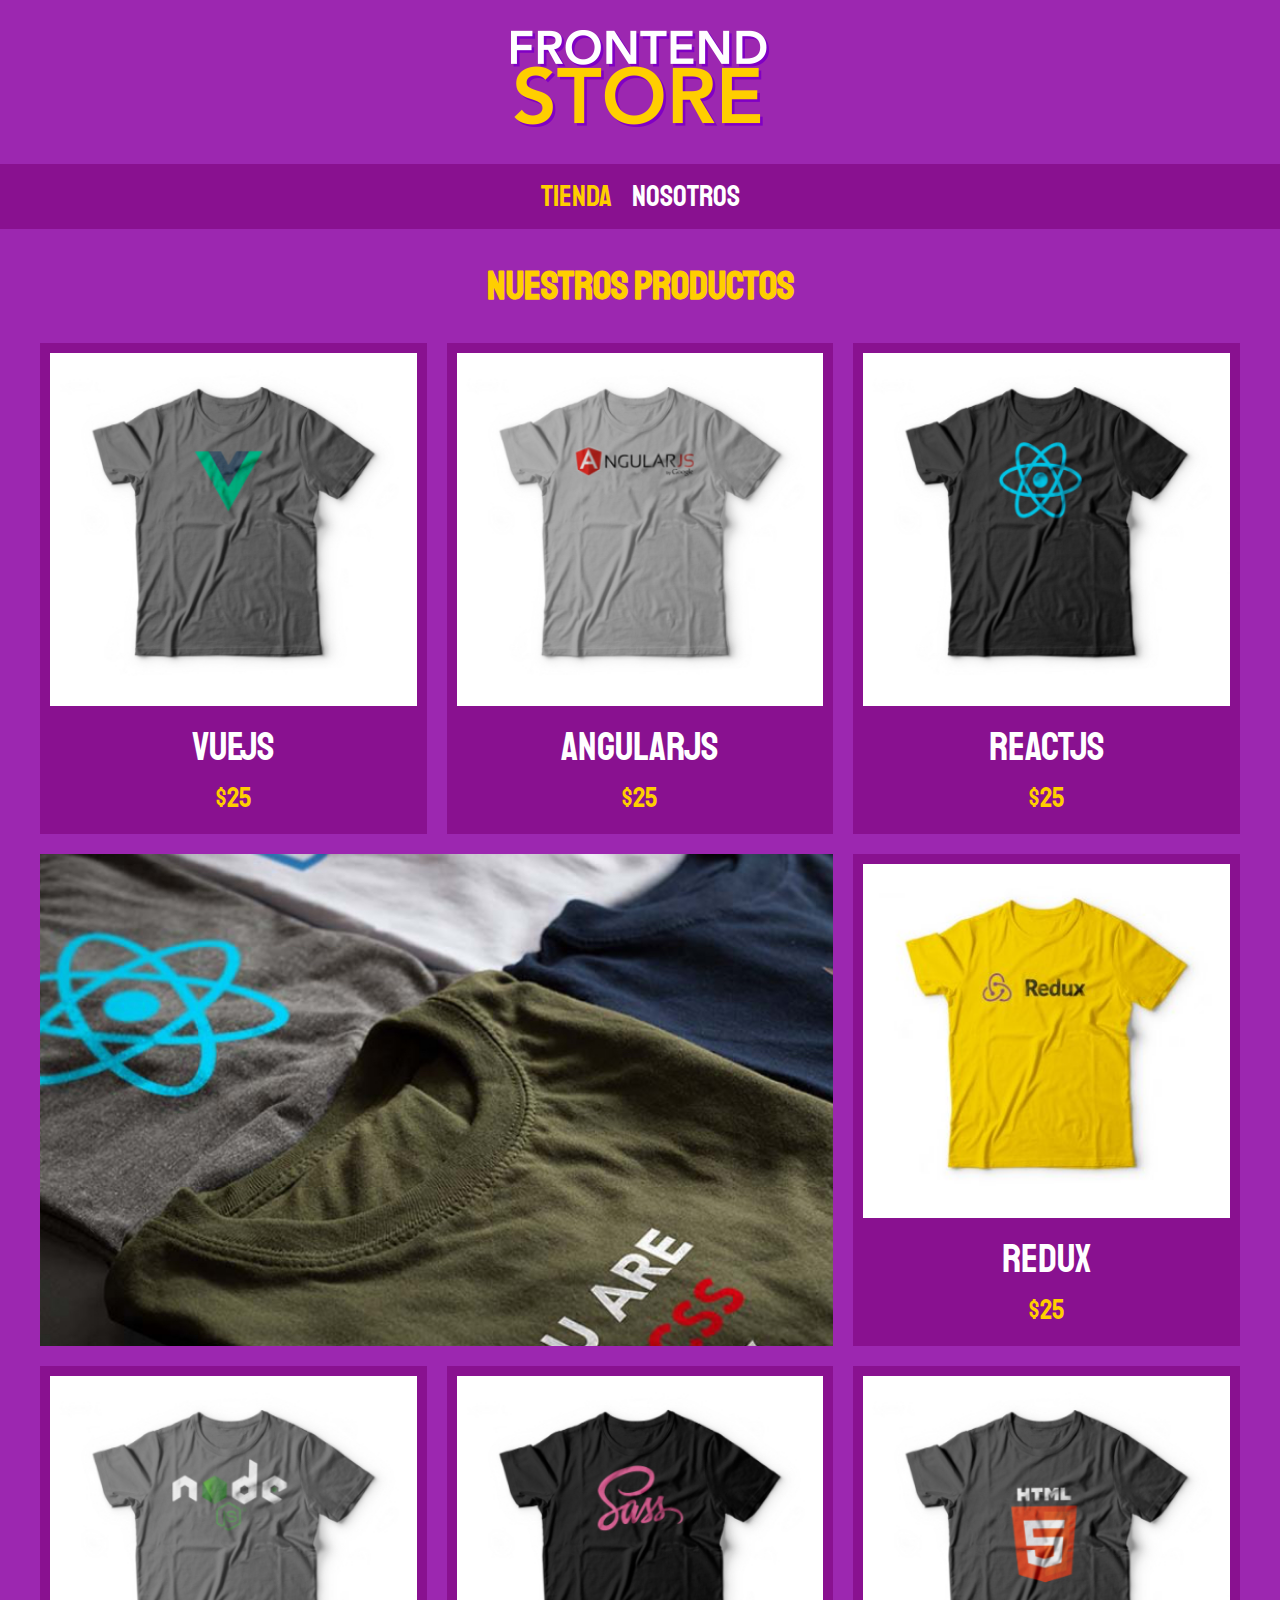
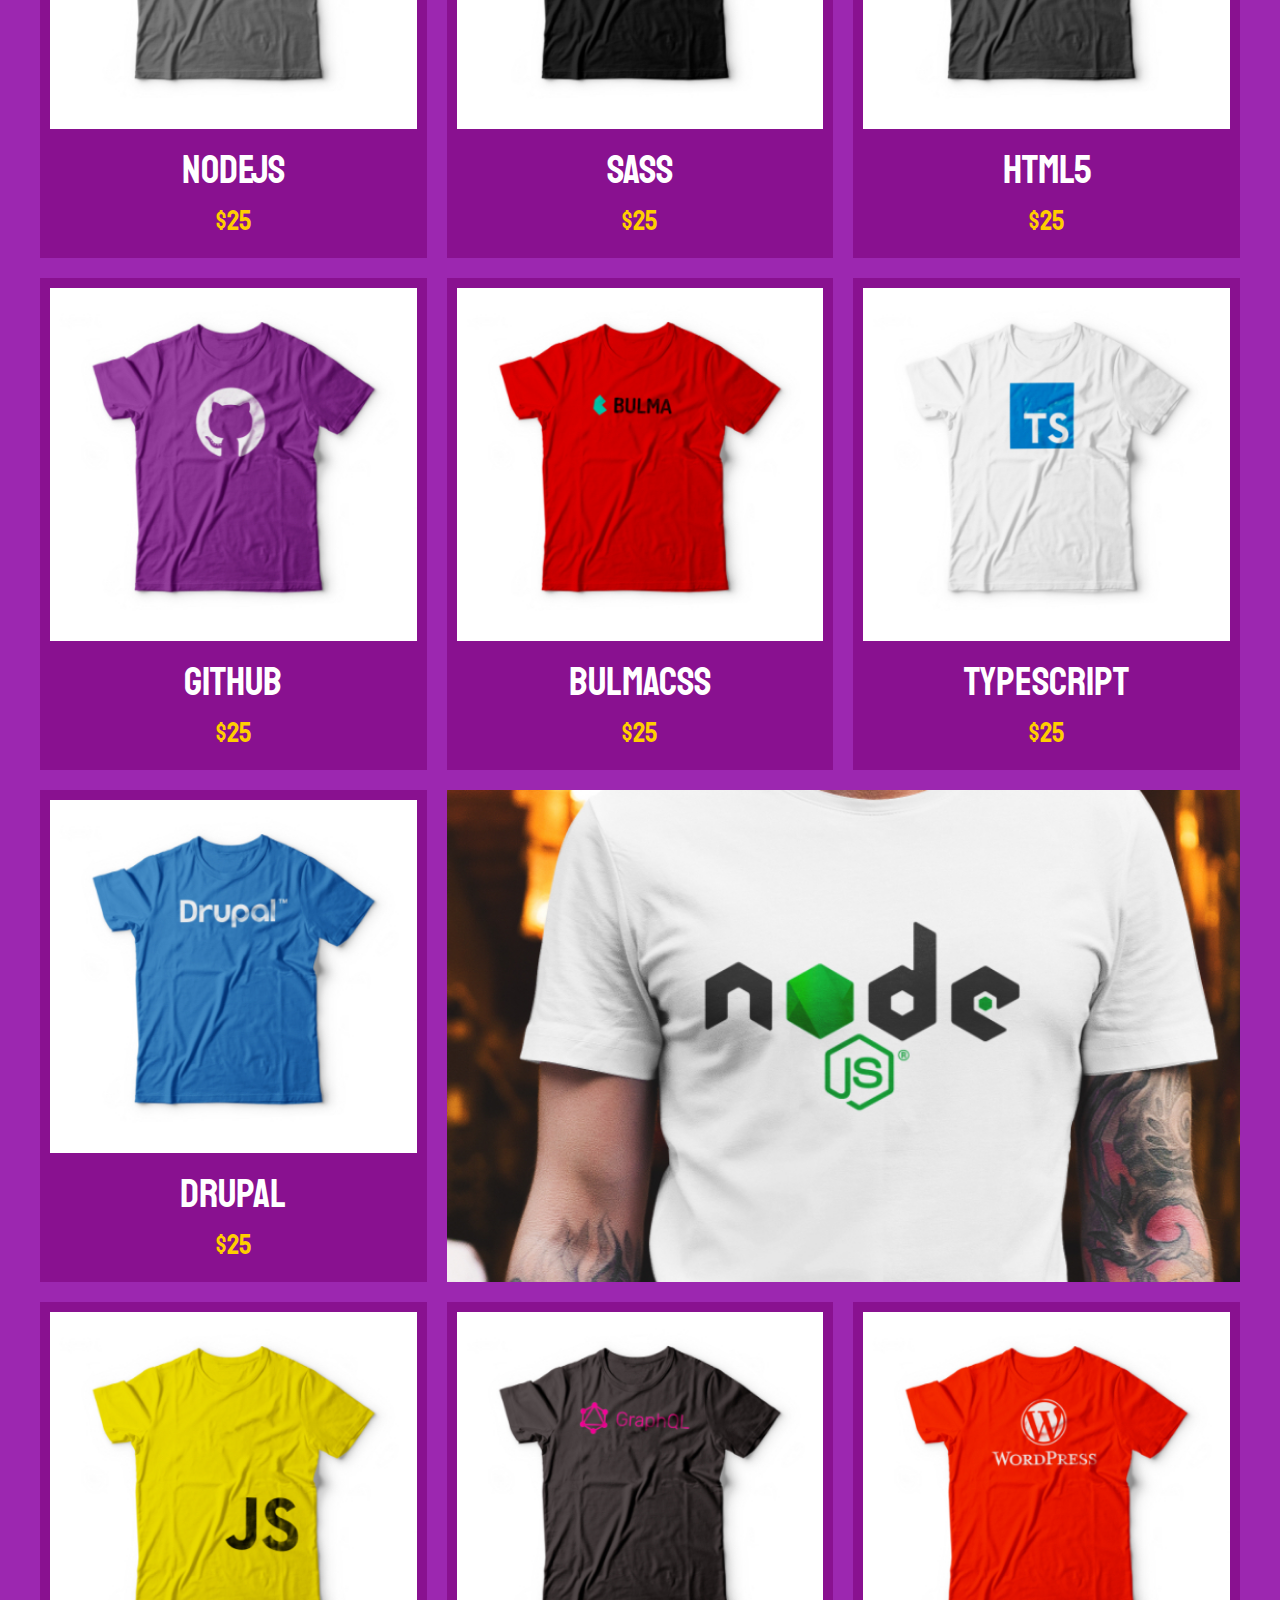
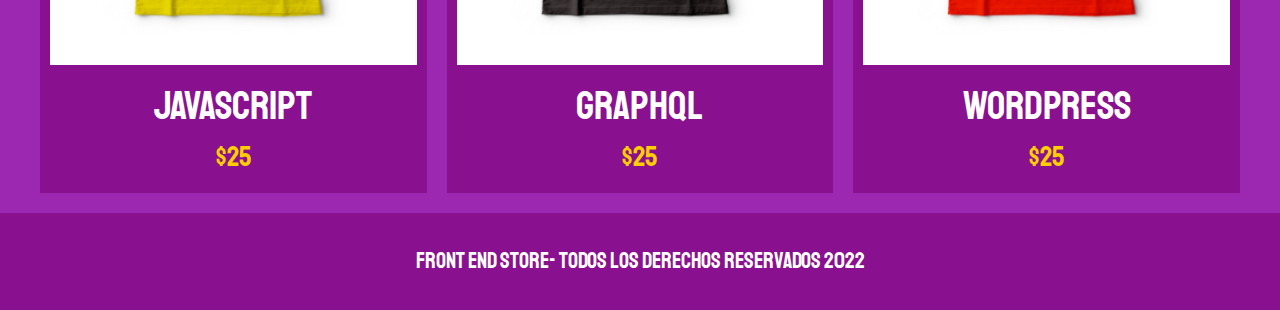
<file: index.html>
<!DOCTYPE html>
<html lang="en">
<head>
    <meta charset="UTF-8">
    <meta http-equiv="X-UA-Compatible" content="IE=edge">
    <meta name="viewport" content="width=device-width, initial-scale=1.0">
    <title>FrontEnd Store</title>
    <link rel="stylesheet" href="css/normalize.css">
    <link rel="preconnect" href="https://fonts.googleapis.com">
<link rel="preconnect" href="https://fonts.gstatic.com" crossorigin>
<link href="https://fonts.googleapis.com/css2?family=Staatliches&display=swap" rel="stylesheet">
    <link rel="stylesheet" href="css/styles.css">
</head>
<body>
    <header class="header">
        <a href="index.html">
             <img class="header__logo" src="img/logo.png" alt="Logotipo"> <!-- Alt significa que sera un texto que aparecera cuando no carga la imagen -->
        </a>
    </header>

    <nav class="navegacion">
        <a class="navegacion__enlace navegacion__enlace--activo" href="index.html">Tienda</a>
        <a class="navegacion__enlace" href="nosotros.html">Nosotros</a>
    </nav>

    <main class="contenedor">
        <h1>Nuestros Productos</h1>

        <div class="grid">
            <div class="producto">
                <a href="producto.html">
                    <img class="producto__imagen" src="img/1.jpg" alt="Imagen Camisa">
                    <div class="producto__informacion">
                        <p class="producto__nombre">VueJS</p>
                        <p class="producto__precio">$25</p>
                    </div>
                </a>
            </div> <!--Producto 1-->
            <div class="producto">
                <a href="producto.html">
                    <img class="producto__imagen" src="img/2.jpg" alt="Imagen Camisa">
                    <div class="producto__informacion">
                        <p class="producto__nombre">AngularJS</p>
                        <p class="producto__precio">$25</p>
                    </div>
                </a>
            </div> <!--Producto 2-->
            <div class="producto">
                <a href="producto.html">
                    <img class="producto__imagen" src="img/3.jpg" alt="Imagen Camisa">
                    <div class="producto__informacion">
                        <p class="producto__nombre">ReactJS</p>
                        <p class="producto__precio">$25</p>
                    </div>
                </a>
            </div> <!--Producto 3-->
            <div class="producto">
                <a href="producto.html">
                    <img class="producto__imagen" src="img/4.jpg" alt="Imagen Camisa">
                    <div class="producto__informacion">
                        <p class="producto__nombre">Redux</p>
                        <p class="producto__precio">$25</p>
                    </div>
                </a>
            </div> <!--Producto 4-->
            <div class="producto">
                <a href="producto.html">
                    <img class="producto__imagen" src="img/5.jpg" alt="Imagen Camisa">
                    <div class="producto__informacion">
                        <p class="producto__nombre">NodeJS</p>
                        <p class="producto__precio">$25</p>
                    </div>
                </a>
            </div> <!--Producto 5-->
            <div class="producto">
                <a href="producto.html">
                    <img class="producto__imagen" src="img/6.jpg" alt="Imagen Camisa">
                    <div class="producto__informacion">
                        <p class="producto__nombre">SASS</p>
                        <p class="producto__precio">$25</p>
                    </div>
                </a>
            </div> <!--Producto 6-->
            <div class="producto">
                <a href="producto.html">
                    <img class="producto__imagen" src="img/7.jpg" alt="Imagen Camisa">
                    <div class="producto__informacion">
                        <p class="producto__nombre">HTML5</p>
                        <p class="producto__precio">$25</p>
                    </div>
                </a>
            </div> <!--Producto 7-->
            <div class="producto">
                <a href="producto.html">
                    <img class="producto__imagen" src="img/8.jpg" alt="Imagen Camisa">
                    <div class="producto__informacion">
                        <p class="producto__nombre">Github</p>
                        <p class="producto__precio">$25</p>
                    </div>
                </a>
            </div> <!--Producto 8-->
            <div class="producto">
                <a href="producto.html">
                    <img class="producto__imagen" src="img/9.jpg" alt="Imagen Camisa">
                    <div class="producto__informacion">
                        <p class="producto__nombre">BulmaCSS</p>
                        <p class="producto__precio">$25</p>
                    </div>
                </a>
            </div> <!--Producto 9-->
            <div class="producto">
                <a href="producto.html">
                    <img class="producto__imagen" src="img/10.jpg" alt="Imagen Camisa">
                    <div class="producto__informacion">
                        <p class="producto__nombre">TypeScript</p>
                        <p class="producto__precio">$25</p>
                    </div>
                </a>
            </div> <!--Producto 10-->
            <div class="producto">
                <a href="producto.html">
                    <img class="producto__imagen" src="img/11.jpg" alt="Imagen Camisa">
                    <div class="producto__informacion">
                        <p class="producto__nombre">Drupal</p>
                        <p class="producto__precio">$25</p>
                    </div>
                </a>
            </div> <!--Producto 11-->
            <div class="producto">
                <a href="producto.html">
                    <img class="producto__imagen" src="img/12.jpg" alt="Imagen Camisa">
                    <div class="producto__informacion">
                        <p class="producto__nombre">JavaScript</p>
                        <p class="producto__precio">$25</p>
                    </div>
                </a>
            </div> <!--Producto 12-->
            <div class="producto">
                <a href="producto.html">
                    <img class="producto__imagen" src="img/13.jpg" alt="Imagen Camisa">
                    <div class="producto__informacion">
                        <p class="producto__nombre">GraphQL</p>
                        <p class="producto__precio">$25</p>
                    </div>
                </a>
            </div> <!--Producto 13-->
            <div class="producto">
                <a href="producto.html">
                    <img class="producto__imagen" src="img/14.jpg" alt="Imagen Camisa">
                    <div class="producto__informacion">
                        <p class="producto__nombre">WordPress</p>
                        <p class="producto__precio">$25</p>
                    </div>
                </a>
            </div> <!--Producto 14-->

            <div class="grafico grafico--camisas"></div>
            <div class="grafico grafico--node"></div>
        </div>
    </main>
    
    <footer class="footer">
        <p class="footer__texto">Front End Store- Todos los derechos reservados 2022</p>
    </footer>
</body>
</html>
</file>
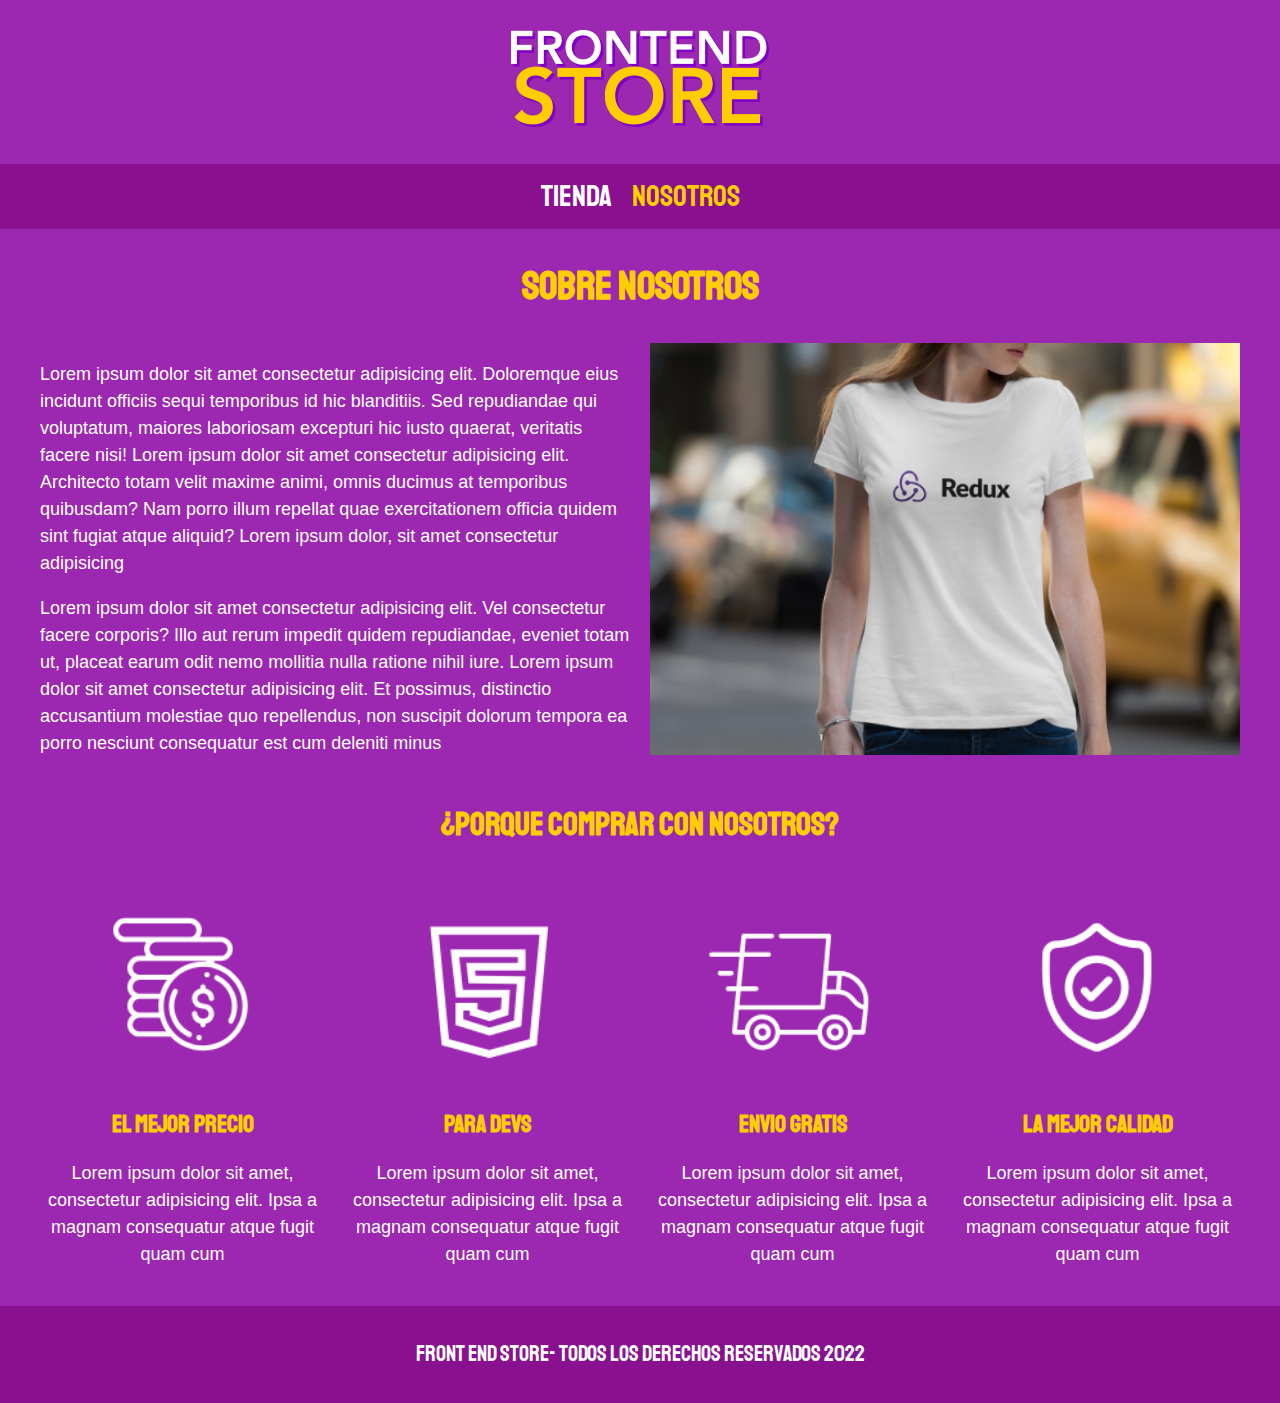
<file: nosotros.html>
<!DOCTYPE html>
<html lang="en">
<head>
    <meta charset="UTF-8">
    <meta http-equiv="X-UA-Compatible" content="IE=edge">
    <meta name="viewport" content="width=device-width, initial-scale=1.0">
    <title>FrontEnd Store</title>
    <link rel="stylesheet" href="css/normalize.css">
    <link rel="preconnect" href="https://fonts.googleapis.com">
<link rel="preconnect" href="https://fonts.gstatic.com" crossorigin>
<link href="https://fonts.googleapis.com/css2?family=Staatliches&display=swap" rel="stylesheet">
    <link rel="stylesheet" href="css/styles.css">
</head>
<body>
    <header class="header">
        <a href="index.html">
             <img class="header__logo" src="img/logo.png" alt="Logotipo"> <!-- Alt significa que sera un texto que aparecera cuando no carga la imagen -->
        </a>
    </header>

    <nav class="navegacion">
        <a class="navegacion__enlace " href="index.html">Tienda</a>
        <a class="navegacion__enlace navegacion__enlace--activo" href="nosotros.html">Nosotros</a>
    </nav>

    <main class="contenedor">
        <h1>Sobre Nosotros</h1>

        <div class="nosotros">
            <div class="nosotros__contenido">
                <p>
                    Lorem ipsum dolor sit amet consectetur adipisicing elit. Doloremque eius incidunt officiis sequi temporibus id hic blanditiis. Sed repudiandae qui voluptatum, maiores laboriosam excepturi hic iusto quaerat, veritatis facere nisi!
                    Lorem ipsum dolor sit amet consectetur adipisicing elit. Architecto totam velit maxime animi, omnis ducimus at temporibus quibusdam? Nam porro illum repellat quae exercitationem officia quidem sint fugiat atque aliquid?
                    Lorem ipsum dolor, sit amet consectetur adipisicing 
                </p>
                <p>
                    Lorem ipsum dolor sit amet consectetur adipisicing elit. Vel consectetur facere corporis? Illo aut rerum impedit quidem repudiandae, eveniet totam ut, placeat earum odit nemo mollitia nulla ratione nihil iure.
                    Lorem ipsum dolor sit amet consectetur adipisicing elit. Et possimus, distinctio accusantium molestiae quo repellendus, non suscipit dolorum tempora ea porro nesciunt consequatur est cum deleniti minus 
                </p>
            </div>
            <img class="nosotros__imagen" src="img/nosotros.jpg" alt="imagen nosotros">
        </div>
    </main>

    <section class="contenedor comprar">
        <h2 class="comprar__titulo">
            ¿Porque comprar con nosotros?
        </h2>

        <div class="bloques">
            <div class="bloque">
                <img class="bloque__imagen" src="img/icono_1.png" alt="porque comprar">
                <h3 class="bloque__titulo">
                    El mejor precio
                </h3>
                <p>
                    Lorem ipsum dolor sit amet, consectetur adipisicing elit. Ipsa a magnam consequatur atque fugit quam cum 
                </p>
            </div> <!-- Bloque-->
            <div class="bloque">
                <img class="bloque__imagen" src="img/icono_2.png" alt="Para devs">
                <h3 class="bloque__titulo">
                    Para devs
                </h3>
                <p>
                    Lorem ipsum dolor sit amet, consectetur adipisicing elit. Ipsa a magnam consequatur atque fugit quam cum 
                </p>
            </div> <!-- Bloque-->
            <div class="bloque">
                <img class="bloque__imagen" src="img/icono_3.png" alt="Envio gratis">
                <h3 class="bloque__titulo">
                    Envio gratis
                </h3>
                <p>
                    Lorem ipsum dolor sit amet, consectetur adipisicing elit. Ipsa a magnam consequatur atque fugit quam cum 
                </p>
            </div> <!-- Bloque-->
            <div class="bloque">
                <img class="bloque__imagen" src="img/icono_4.png" alt="La mejor calidad">
                <h3 class="bloque__titulo">
                    La mejor calidad
                </h3>
                <p>
                    Lorem ipsum dolor sit amet, consectetur adipisicing elit. Ipsa a magnam consequatur atque fugit quam cum 
                </p>
            </div> <!-- Bloque-->
        </div> <!-- Bloques-->
    </section>
    
    <footer class="footer">
        <p class="footer__texto">Front End Store- Todos los derechos reservados 2022</p>
    </footer>
</body>
</html>
</file>
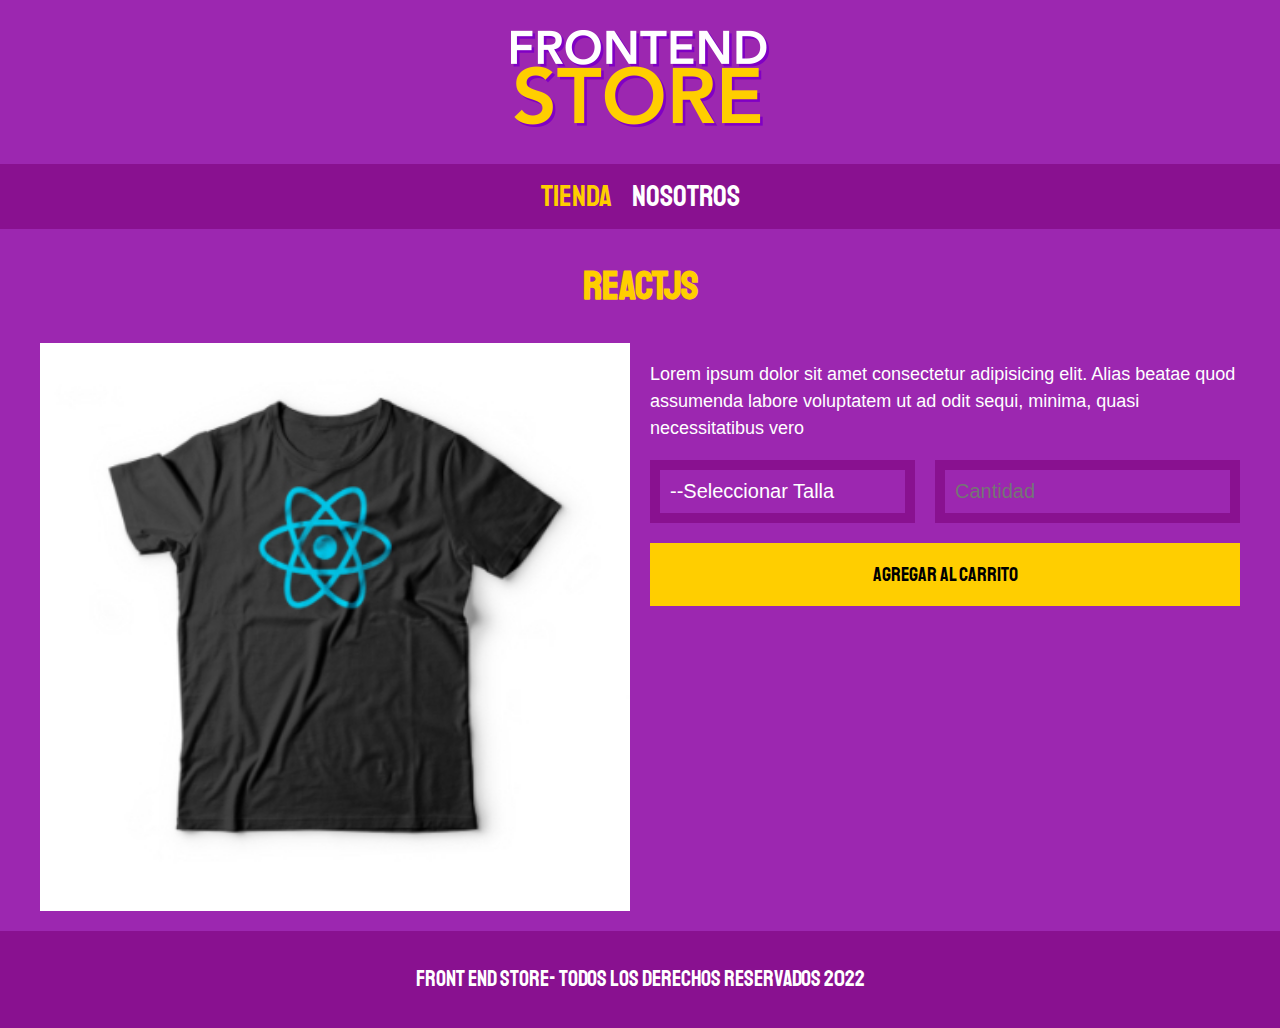
<file: producto.html>
<!DOCTYPE html>
<html lang="en">
<head>
    <meta charset="UTF-8">
    <meta http-equiv="X-UA-Compatible" content="IE=edge">
    <meta name="viewport" content="width=device-width, initial-scale=1.0">
    <title>FrontEnd Store</title>
    <link rel="stylesheet" href="css/normalize.css">
    <link rel="preconnect" href="https://fonts.googleapis.com">
<link rel="preconnect" href="https://fonts.gstatic.com" crossorigin>
<link href="https://fonts.googleapis.com/css2?family=Staatliches&display=swap" rel="stylesheet">
    <link rel="stylesheet" href="css/styles.css">
</head>
<body>
    <header class="header">
        <a href="index.html">
             <img class="header__logo" src="img/logo.png" alt="Logotipo"> <!-- Alt significa que sera un texto que aparecera cuando no carga la imagen -->
        </a>
    </header>

    <nav class="navegacion">
        <a class="navegacion__enlace navegacion__enlace--activo" href="index.html">Tienda</a>
        <a class="navegacion__enlace" href="nosotros.html">Nosotros</a>
    </nav>

    <main class="contenedor">
        <h1>ReactJS</h1>

        <div class="camisa">
            <img class="camisa__imagen" src="img/3.jpg" alt="Imagen del Producto">

            <div class="camisa__contenido">
                <p>Lorem ipsum dolor sit amet consectetur adipisicing elit. Alias beatae quod assumenda labore voluptatem ut ad odit sequi, minima, quasi necessitatibus vero </p>

                <form class="formulario">
                    <select class="formulario__campo">
                        <option disabled selected> --Seleccionar Talla</option>
                        <option class="Formulario__campo--option"> Chica</option>
                        <option class="Formulario__campo--option"> Mediana</option>
                        <option class="Formulario__campo--option"> Grande</option>
                    </select>
                    <input class="formulario__campo" type="number" placeholder="Cantidad" min="1">
                    <input class="formulario__submit" type="submit" value="Agregar al Carrito">
                </form>
            </div>
        </div>
        
    </main>
    
    <footer class="footer">
        <p class="footer__texto">Front End Store- Todos los derechos reservados 2022</p>
    </footer>
</body>
</html>
</file>
<file: css/styles.css>
:root{
    --primario: #9C27B0;
    --primarioOscuro: #891190;
    --secundario: #FFCE00;
    --secundarioOscuro: rgb(233,287,2);
    --blanco: #FFF;
    --negro: #000;

    --fuentePrincipal: 'Staatliches', cursive;
}

html{
    box-sizing: border-box;
    font-size: 62.5%;  /*esto ayuda a que 1rem sean 10 pixeles*/
}
*,*:before,*:after{
    box-sizing: inherit;
}

/* Globales */
body{
    background-color: var(--primario);
    font-size: 1.6rem;
    line-height: 1.5;
}
p{
    font-size: 1.8rem;
    font-family: Arial, Helvetica, sans-serif;
    color: var(--blanco);
}
a{
    text-decoration: none;
}
img{
    width: 100%;
}
.contenedor{
    max-width: 120rem;
    margin: 0 auto;
}
h1,h2,h3{
    text-align: center;
    color: var(--secundario);
    font-family: var(--fuentePrincipal);
}
h1{
    font-size: 4rem;
}
h2{
    font-size: 3.2rem;
}
h3{
    font-size: 2.4rem;
}
/* Header */
.header{
    display: flex;
    justify-content: center;
}
.header__logo{
    margin: 3rem 0;
}

/* Footer */
.footer{
    background-color: var(--primarioOscuro);
    padding: 1rem 0;
    margin-top: 2rem;
    
}
.footer__texto{
    font-family: var(--fuentePrincipal);
    text-align: center;
    font-size: 2.2rem;

}

/* Navegacion */
.navegacion{
    background-color: var(--primarioOscuro);
    padding: 1rem 0;
    display: flex;
    justify-content: center;
    /* gap: 2rem; separacion forma nueva */
}
.navegacion__enlace{
    font-family: var(--fuentePrincipal);
    color: var(--blanco);
    font-size: 3rem;
    margin-right: 2rem;

}
.navegacion__enlace:last-of-type{  /*last selecciona siempre el ultimo*/
    margin-right: 0;
}
.navegacion__enlace--activo,
.navegacion__enlace:hover{
    color: var(--secundario);
}

/* Grid */
.grid{
    display: grid;
    grid-template-columns: repeat(2, 1fr);
    gap: 2rem;
}
@media (min-width: 768px) {
    .grid{
        grid-template-columns: repeat(3, 1fr);
    }
}

/* Productos */
.producto{
    background-color: var(--primarioOscuro);
    padding: 1rem;

}

.producto__nombre{
    font-size: 4rem;

}
.producto__precio{
    font-size: 2.8rem;
    color: var(--secundario);
}
.producto__nombre,
.producto__precio{
    font-family: var(--fuentePrincipal);
    margin: 1rem 0;
    text-align: center;
    line-height: 1.2;
}

/* Graficos */

.grafico{
    min-height: 30rem;
    background-repeat: no-repeat;
    background-size: cover;
    grid-column: 1/ 3;
}
.grafico--camisas{
    grid-row: 2 / 3;
    background-image: url(../img/grafico1.jpg);
}
.grafico--node{
    background-image: url(../img/grafico2.jpg);
    grid-row: 8 / 9;
}
@media (min-width: 768px) {
    .grafico--node{
        grid-row: 5 / 6;
        grid-column: 2 / 4;
    }
}

/*Nosotros*/

.nosotros{
    display: grid;
    grid-template-rows: repeat(2, auto);
}
@media (min-width: 768px) {
    .nosotros{
        display: grid;
        grid-template-columns: repeat(2, 1fr);
        column-gap: 2rem;
    }
}
.nosotros__imagen{
    grid-row: 1 / 2;
}
@media (min-width: 768px) {
    .nosotros__imagen{
        grid-column: 2 / 3;
    }
}


/* Bloques */

.bloques{
    display: grid;
    grid-template-columns: repeat(2, 1fr);
    gap: 2rem;
}
@media (min-width: 768px) {
    .bloques{
        grid-template-columns: repeat(4,1fr);
    }
}
.bloque{
    text-align: center;
}

.bloque__titulo{
    margin: 0;
}

/* Pagina del producto */

@media (min-width: 768px) {
    .camisa{
        display: grid;
        grid-template-columns: repeat(2, 1fr);
        column-gap: 2rem;
    }
}

.formulario{
    display: grid;
    grid-template-columns: repeat(2, 1fr);
    gap: 2rem;
}
.formulario__campo{
    border-color: var(--primarioOscuro);
    border-width: 1rem;
    border-style: solid;
    background-color: transparent;
    color: var(--blanco);
    font-size: 2rem;
    font-family: Arial, Helvetica, sans-serif;
    padding: 1rem;
    appearance: none;
}
.Formulario__campo--option{
    color: var(--negro);
}
.formulario__submit{
    background-color: var(--secundario);
    border: none;
    font-size: 2rem;
    font-family: var(--fuentePrincipal);
    padding: 2rem;
    transition: background-color .3s ease;
    grid-column: 1 / 3;
}
.formulario__submit:hover{
    cursor: pointer;
    background-color: var(--secundarioOscuro);
}
</file>
